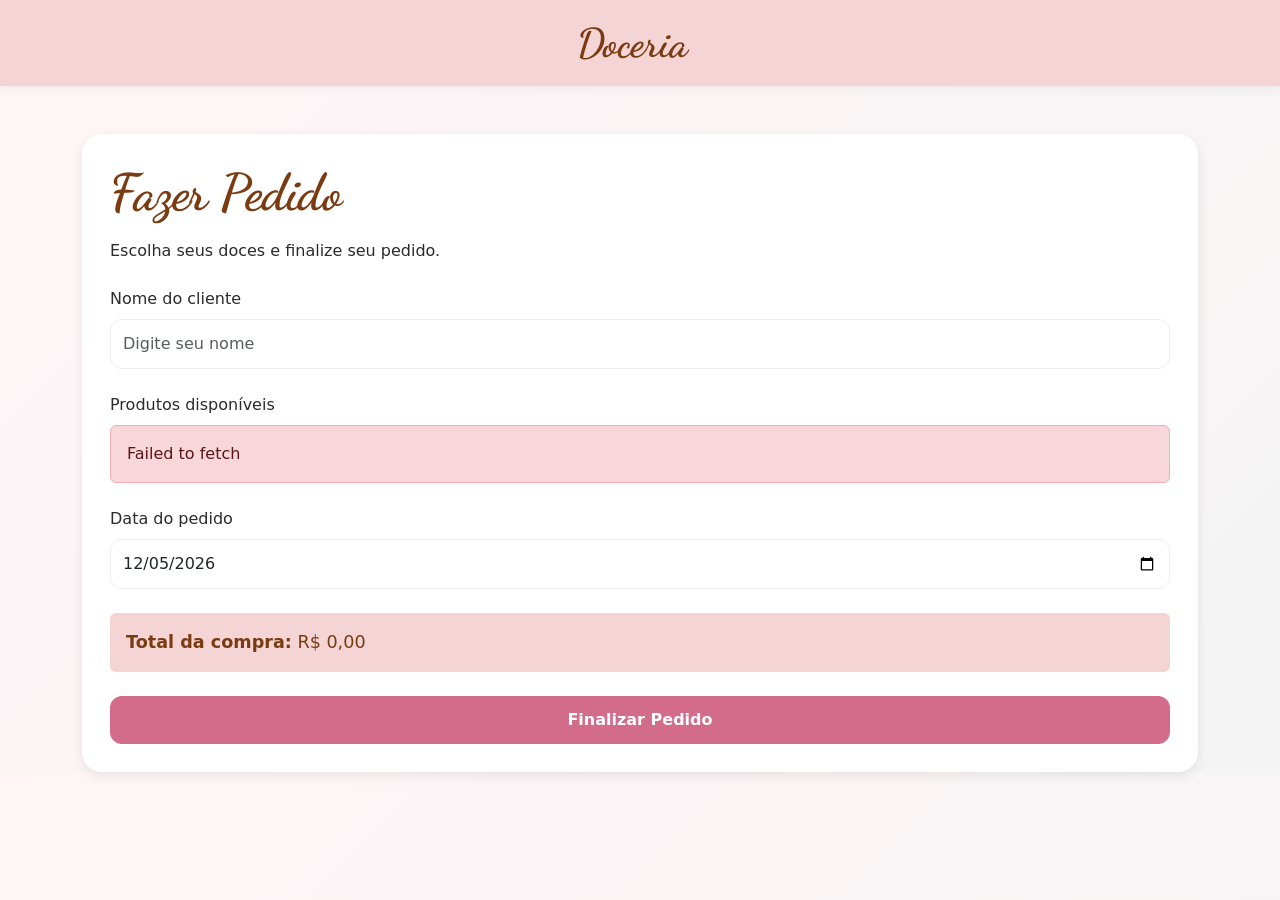
<file: frontend/vendas/index.html>
<!DOCTYPE html>
<html lang="pt-BR">

<head>
    <meta charset="UTF-8">
    <meta name="viewport" content="width=device-width, initial-scale=1.0">
    <title>Doceria - Delivery compre sem fila</title>

    <link href="https://cdn.jsdelivr.net/npm/bootstrap@5.3.7/dist/css/bootstrap.min.css" rel="stylesheet">
    <link rel="stylesheet" href="../style.css">
</head>

<body>

    <nav class="navbar navbar-expand-lg">
        <div class="container justify-content-center">
            <a class="navbar-brand" href="index.html">Doceria</a>
        </div>
    </nav>

    <main class="container mt-5">
        <div class="card-custom">

            <h1 class="titulo mb-3">Fazer Pedido</h1>

            <p class="mb-4">
                Escolha seus doces e finalize seu pedido.
            </p>

            <form id="formPedido">

                <div class="mb-4">
                    <label for="cliente" class="form-label">Nome do cliente</label>
                    <input type="text" id="cliente" class="form-control" placeholder="Digite seu nome" required>
                </div>

                <div class="mb-4">
                    <label class="form-label">Produtos disponíveis</label>

                    <div id="lista-produtos">
                        <div class="alert alert-info">
                            Carregando produtos...
                        </div>
                    </div>
                </div>

                <div class="mb-4">
                    <label for="data" class="form-label">Data do pedido</label>
                    <input type="date" id="data" class="form-control" required>
                </div>

                <div class="mb-4 p-3 rounded total-box">
                    <strong>Total da compra:</strong>
                    <span id="valorTotal">R$ 0,00</span>
                </div>

                <div id="mensagem"></div>

                <button type="submit" class="btn btn-custom w-100">
                    Finalizar Pedido
                </button>

            </form>

        </div>
    </main>

    <script>
        const API_URL = "http://127.0.0.1:8000"

        const listaProdutos = document.getElementById("lista-produtos")
        const valorTotal = document.getElementById("valorTotal")
        const mensagem = document.getElementById("mensagem")
        const inputData = document.getElementById("data")

        inputData.value = new Date().toISOString().split("T")[0]

        async function carregarProdutos() {
            try {
                const resposta = await fetch(`${API_URL}/doces/`)

                if (!resposta.ok) {
                    throw new Error("Erro ao buscar produtos")
                }

                const produtos = await resposta.json()

                console.log("Produtos recebidos:", produtos)

                if (!Array.isArray(produtos)) {
                    throw new Error("A API não retornou uma lista de produtos.")
                }

                if (produtos.length === 0) {
                    listaProdutos.innerHTML = `
                        <div class="alert alert-warning">
                            Nenhum produto cadastrado no sistema.
                        </div>
                    `
                    return
                }

                listaProdutos.innerHTML = ""

                produtos.forEach(produto => {
                    listaProdutos.innerHTML += `
                        <div class="produto-item mb-3 p-3 rounded">
                            <div class="d-flex justify-content-between align-items-center gap-3">

                                <div>
                                    <input
                                        class="form-check-input produto-check"
                                        type="checkbox"
                                        id="produto-${produto.id}"
                                        data-id="${produto.id}"
                                        data-preco="${produto.preco}">

                                    <label class="form-check-label ms-2" for="produto-${produto.id}">
                                        <strong>${produto.nome}</strong>
                                    </label>

                                    <div class="text-muted small">
                                        R$ ${Number(produto.preco).toFixed(2)} | Estoque: ${produto.quantidade}
                                    </div>
                                </div>

                                <div style="width: 95px;">
                                    <input
                                        type="number"
                                        class="form-control quantidade-produto"
                                        min="1"
                                        max="${produto.quantidade}"
                                        value="1"
                                        data-id="${produto.id}"
                                        disabled>
                                </div>

                            </div>
                        </div>
                    `
                })

                adicionarEventos()

            } catch (erro) {
                console.error("Erro:", erro)

                listaProdutos.innerHTML = `
                    <div class="alert alert-danger">
                        ${erro.message}
                    </div>
                `
            }
        }

        function adicionarEventos() {
            const checkboxes = document.querySelectorAll(".produto-check")
            const quantidades = document.querySelectorAll(".quantidade-produto")

            checkboxes.forEach(checkbox => {
                checkbox.addEventListener("change", function () {
                    const id = this.dataset.id
                    const inputQuantidade = document.querySelector(`.quantidade-produto[data-id="${id}"]`)

                    inputQuantidade.disabled = !this.checked

                    calcularTotal()
                })
            })

            quantidades.forEach(input => {
                input.addEventListener("input", calcularTotal)
            })
        }

        function calcularTotal() {
            let total = 0

            const selecionados = document.querySelectorAll(".produto-check:checked")

            selecionados.forEach(checkbox => {
                const id = checkbox.dataset.id
                const preco = Number(checkbox.dataset.preco)
                const quantidade = Number(document.querySelector(`.quantidade-produto[data-id="${id}"]`).value)

                total += preco * quantidade
            })

            valorTotal.textContent = `R$ ${total.toFixed(2)}`
        }

        document.getElementById("formPedido").addEventListener("submit", async function (e) {
            e.preventDefault()

            const cliente = document.getElementById("cliente").value.trim()
            const data = document.getElementById("data").value
            const selecionados = document.querySelectorAll(".produto-check:checked")

            if (selecionados.length === 0) {
                mensagem.innerHTML = `
                    <div class="alert alert-warning">
                        Selecione pelo menos um produto.
                    </div>
                `
                return
            }

            const itens = Array.from(selecionados).map(checkbox => {
                const id = checkbox.dataset.id
                const quantidade = Number(document.querySelector(`.quantidade-produto[data-id="${id}"]`).value)

                return {
                    doce_id: Number(id),
                    quantidade: quantidade
                }
            })

            try {
                const resposta = await fetch(`${API_URL}/pedidos/`, {
                    method: "POST",
                    headers: {
                        "Content-Type": "application/json"
                    },
                    body: JSON.stringify({
                        cliente,
                        data,
                        itens
                    })
                })

                if (!resposta.ok) {
                    const erro = await resposta.json()
                    throw new Error(erro.detail || "Erro ao finalizar pedido")
                }

                mensagem.innerHTML = `
                    <div class="alert alert-success">
                        Pedido realizado com sucesso!
                    </div>
                `

                this.reset()
                inputData.value = new Date().toISOString().split("T")[0]
                valorTotal.textContent = "R$ 0,00"

                carregarProdutos()

            } catch (erro) {
                mensagem.innerHTML = `
                    <div class="alert alert-danger">
                        ${erro.message}
                    </div>
                `
            }
        })

        carregarProdutos()
    </script>

    <script src="https://cdn.jsdelivr.net/npm/bootstrap@5.3.7/dist/js/bootstrap.bundle.min.js"></script>

</body>

</html>
</file>
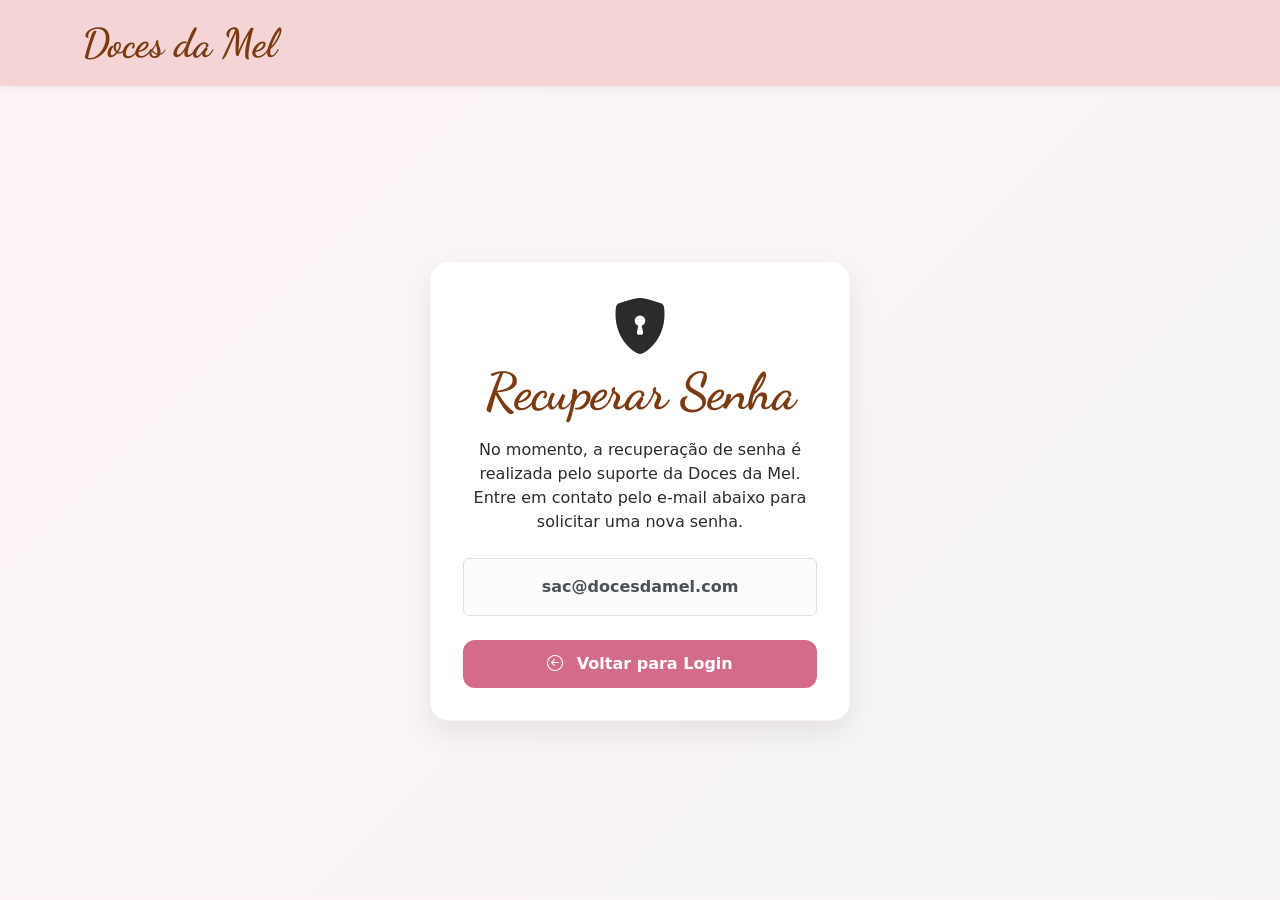
<file: frontend/recuperar-senha.html>
<!DOCTYPE html>
<html lang="pt-BR">

<head>
    <meta charset="UTF-8">
    <meta name="viewport" content="width=device-width, initial-scale=1.0">
    <title>Doces da Mel | Recuperar Senha</title>

    <link href="https://cdn.jsdelivr.net/npm/bootstrap@5.3.7/dist/css/bootstrap.min.css" rel="stylesheet">
    <link rel="stylesheet" href="style.css">
    <link rel="stylesheet" href="https://cdn.jsdelivr.net/npm/bootstrap-icons@1.11.3/font/bootstrap-icons.css">
</head>

<body>

    <nav class="navbar">
        <div class="container">
            <a class="navbar-brand" href="login.html">
                Doces da Mel
            </a>
        </div>
    </nav>

    <main class="login-container">

        <div class="login-card text-center">

            <i class="bi bi-shield-lock-fill display-4 mb-3"></i>

            <h1 class="titulo mb-3">
                Recuperar Senha
            </h1>

            <p class="mb-4">
                No momento, a recuperação de senha é realizada pelo suporte da Doces da Mel.
                Entre em contato pelo e-mail abaixo para solicitar uma nova senha.
            </p>

            <div class="alert alert-light border mb-4">
                <strong>
                    sac@docesdamel.com
                </strong>
            </div>

            <a href="login.html" class="btn btn-custom w-100">
                <i class="bi bi-arrow-left-circle me-2"></i>
                Voltar para Login
            </a>

        </div>

    </main>

    <script src="https://cdn.jsdelivr.net/npm/bootstrap@5.3.7/dist/js/bootstrap.bundle.min.js"></script>

</body>

</html>
</file>
<file: frontend/style.css>
@import url('https://fonts.googleapis.com/css2?family=Dancing+Script:wght@700&family=Noto+Serif:wght@400;500;700&display=swap');

body {
    background-color: #f4f4f4;
    font-family: 'Noto Serif', serif;
    color: #000;
}

/* NAVBAR */

.navbar {
    background-color: #f4d4d4;
    box-shadow: 0 2px 10px rgba(0, 0, 0, 0.06);
}

.navbar-brand {
    font-family: 'Dancing Script', cursive;
    font-size: 2.5rem;
    font-weight: 700;
    color: #7b3b11;
}

.navbar-brand:hover {
    color: #5c2b0d;
}

/* USUÁRIO LOGADO / PERFIL */

.usuario-area {
    display: flex;
    align-items: center;
    gap: 12px;
}

.usuario-logado {
    color: #7b3b11;
    font-weight: 700;
    font-size: 0.95rem;
}

.usuario-btn {
    color: #7b3b11;
    background-color: transparent;
    border: none;
    font-size: 2rem;
    padding: 4px 8px;
    line-height: 1;
    transition: transform 0.2s ease, color 0.2s ease;
}

.usuario-btn:hover {
    color: #5c2b0d;
    transform: scale(1.12);
}

.usuario-btn:focus {
    box-shadow: none;
}

/* TÍTULOS */

.titulo {
    font-family: 'Dancing Script', cursive;
    color: #7b3b11;
    font-size: 3.2rem;
    font-weight: 700;
}

.subtitulo-card {
    font-family: 'Dancing Script', cursive;
    color: #7b3b11;
    font-size: 2.2rem;
    font-weight: 700;
}

/* CARD */

.card-custom {
    background-color: #ffffff;
    border: none;
    border-radius: 20px;
    padding: 28px;
    box-shadow: 0 4px 12px rgba(0, 0, 0, 0.08);
}

/* FORMULÁRIOS */

.form-control {
    border: 1px solid #d8d8d8;
    border-radius: 10px;
}

.form-control:focus {
    border-color: #f4d4d4;
    box-shadow: 0 0 0 0.2rem rgba(244, 212, 212, 0.4);
}

.form-check-input:checked {
    background-color: #7b3b11;
    border-color: #7b3b11;
}

/* BOTÃO PRINCIPAL */

.btn-custom {
    background-color: #f4d4d4;
    color: #ffffff;
    border: none;
    border-radius: 10px;
    padding: 12px 18px;
    font-weight: 700;
}

.btn-custom:hover {
    background-color: #e8c2c2;
    color: #7b3b11;
}

/* BOTÕES DE AÇÃO */

.btn-editar {
    background-color: #f4d4d4;
    color: #7b3b11;
    border: none;
    border-radius: 8px;
    padding: 6px 12px;
    font-weight: 700;
}

.btn-editar:hover {
    background-color: #e8c2c2;
    color: #7b3b11;
}

.btn-excluir {
    background-color: #d98f9d;
    color: #ffffff;
    border: none;
    border-radius: 8px;
    padding: 6px 12px;
    font-weight: 700;
}

.btn-excluir:hover {
    background-color: #c97888;
    color: #ffffff;
}

/* PRODUTOS */

.produto-item {
    background-color: #fff7f7;
    border: 1px solid #f4d4d4;
    border-radius: 14px;
}

/* TOTAL */

.total-box {
    background-color: #f4d4d4;
    color: #7b3b11;
    font-size: 1.1rem;
}

/* LOGIN */

.login-container {
    min-height: calc(100vh - 100px);
    display: flex;
    align-items: center;
    justify-content: center;
}

.login-card {
    background-color: #ffffff;
    width: 100%;
    max-width: 440px;
    border-radius: 24px;
    padding: 34px;
    box-shadow: 0 6px 18px rgba(0, 0, 0, 0.08);
    transition: transform 0.25s ease, box-shadow 0.25s ease;
}

.login-card:hover {
    transform: scale(1.03);
    box-shadow: 0 10px 24px rgba(0, 0, 0, 0.12);
}

.btn-outline-custom {
    border: 1px solid #7b3b11;
    color: #7b3b11;
    background-color: transparent;
    border-radius: 10px;
    padding: 9px 16px;
    font-weight: 700;
}

.btn-outline-custom:hover {
    background-color: #7b3b11;
    color: #ffffff;
}

/* RESPONSIVIDADE */

@media (max-width: 576px) {
    .navbar-brand {
        font-size: 2rem;
    }

    .usuario-area {
        flex-direction: column;
        align-items: flex-end;
        gap: 4px;
    }

    .usuario-logado {
        font-size: 0.75rem;
    }

    .btn-sair {
        padding: 6px 10px;
        font-size: 0.85rem;
    }

    .titulo {
        font-size: 2.6rem;
    }
}


/* testando login */
body {
    background: linear-gradient(135deg, #fff5f7, #f4f4f4);
    font-family: 'Segoe UI', system-ui, sans-serif;
    color: #2b2b2b;
}

.login-container {
    min-height: 90vh;
    display: flex;
    align-items: center;
    justify-content: center;
}

.login-card {
    width: 100%;
    max-width: 420px;
    background: #fff;
    border-radius: 18px;
    padding: 32px;
    box-shadow: 0 12px 30px rgba(0, 0, 0, 0.08);
    border: 1px solid rgba(211, 107, 139, 0.1);
}

.titulo {
    font-weight: 700;
    color: #7b3b11;
    letter-spacing: -0.5px;
}

.form-control {
    border-radius: 12px;
    padding: 12px;
    border: 1px solid #eee;
    transition: 0.2s;
}

.form-control:focus {
    border-color: #d36b8b;
    box-shadow: 0 0 0 3px rgba(211, 107, 139, 0.15);
}

.btn-custom {
    background: #d36b8b;
    border: none;
    padding: 12px;
    border-radius: 12px;
    font-weight: 600;
    transition: 0.2s;
}

.btn-custom:hover {
    background: #c05578;
    transform: translateY(-1px);
}

a {
    color: #d36b8b;
    font-weight: 500;
}

a:hover {
    color: #b84f70;
}

.bg-rosa {
    background: #d36b8b;
    color: #fff !important;
}

.search-wrapper {
    display: flex;
    align-items: center;
    gap: 10px;
    background: #fff;
    border: 1px solid #f4d4d4;
    border-radius: 14px;
    padding: 10px 14px;
    box-shadow: 0 2px 8px rgba(0,0,0,0.04);
    transition: 0.2s;
}

.search-wrapper:focus-within {
    border-color: #7b3b11;
    box-shadow: 0 0 0 3px rgba(244, 212, 212, 0.4);
}

.search-icon {
    color: #7b3b11;
    font-size: 1.2rem;
}

.search-input {
    border: none;
    outline: none;
    width: 100%;
    font-size: 1rem;
    background: transparent;
    color: #7b3b11;
}

.search-input::placeholder {
    color: #b88a7a;
}

.search-modern {
    display: flex;
    align-items: center;
    background: #fff;
    border: 1px solid #e8c2c2;
    border-radius: 14px;
    padding: 10px 14px;
    gap: 10px;
    transition: 0.2s;
    box-shadow: 0 2px 6px rgba(0,0,0,0.04);
}

.search-modern:hover {
    border-color: #f4d4d4;
    box-shadow: 0 4px 10px rgba(0,0,0,0.06);
}

.search-modern input {
    border: none;
    outline: none;
    flex: 1;
    font-size: 0.95rem;
    background: transparent;
}

.search-icon {
    font-size: 1.2rem;
    color: #7b3b11;
    cursor: pointer;
    transition: 0.2s;
}

.search-icon:hover {
    color: #5c2b0d;
    transform: scale(1.1);
}
</file>
